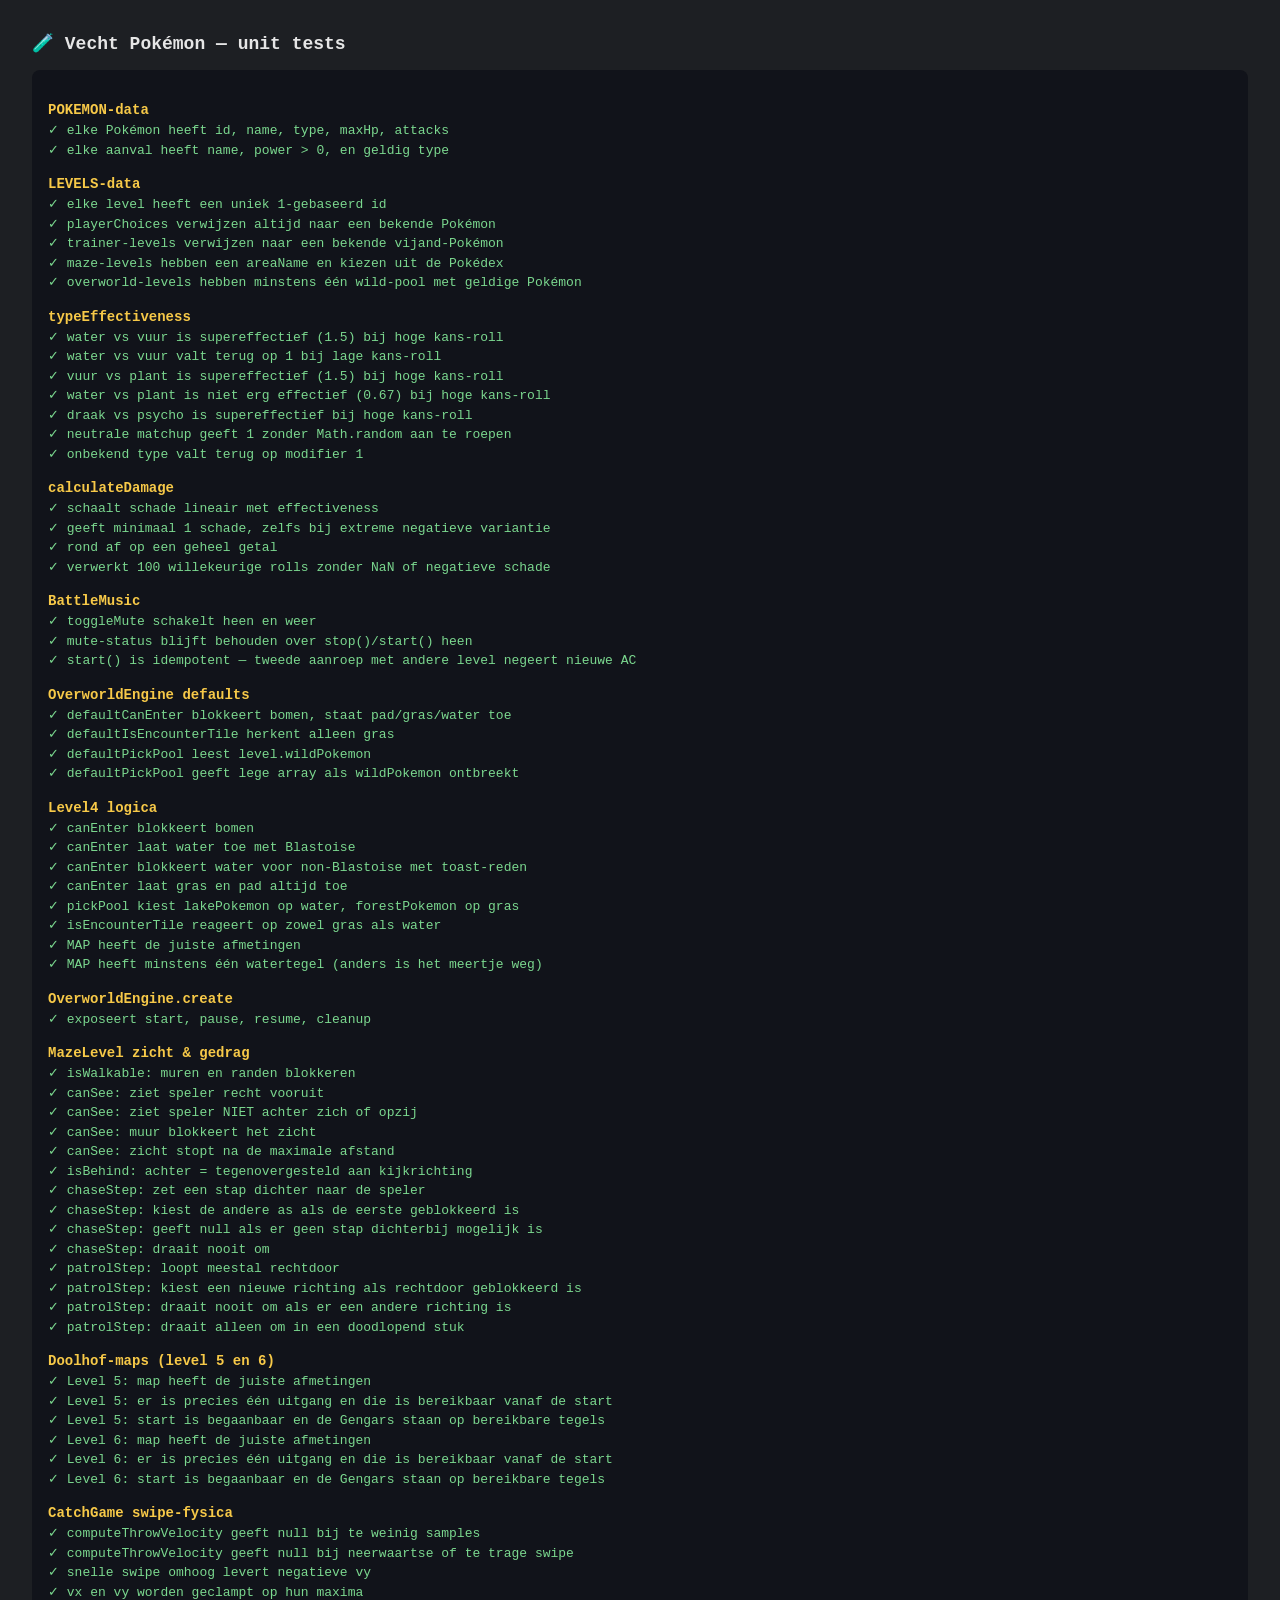
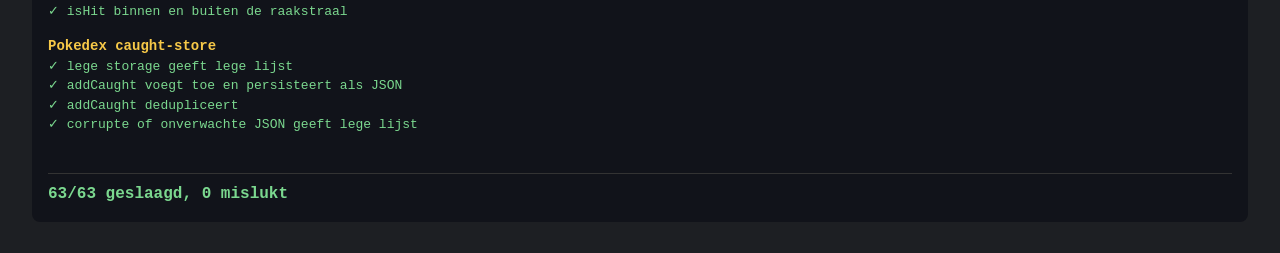
<file: tests.html>
<!DOCTYPE html>
<html lang="nl">
<head>
  <meta charset="UTF-8">
  <title>Vecht Pokémon — tests</title>
  <style>
    body { font-family: -apple-system, monospace; background: #1d1f23; color: #e6e6e6; padding: 24px; }
    h1 { margin: 0 0 16px; font-size: 18px; }
    #results { background: #11131a; padding: 16px; border-radius: 8px; line-height: 1.5; font-size: 13px; }
    .suite { color: #f7c948; margin-top: 14px; font-size: 14px; }
    .pass { color: #7bd88f; }
    .fail { color: #ff6b6b; font-weight: bold; }
    .fail-msg { color: #ffa8a8; margin-left: 24px; font-style: italic; }
    .summary { margin-top: 18px; padding-top: 12px; font-size: 16px; font-weight: bold; }
    .summary.pass { color: #7bd88f; }
    .summary.fail { color: #ff6b6b; }
    hr { border: none; border-top: 1px solid #333; margin: 8px 0; }
  </style>
</head>
<body>
  <h1>🧪 Vecht Pokémon — unit tests</h1>
  <div id="results"></div>

  <!-- Productie-code -->
  <script src="data/pokemon.js"></script>
  <script src="data/levels.js"></script>
  <script src="music.js"></script>
  <script src="overworld.js"></script>
  <script src="level3.js"></script>
  <script src="level4.js"></script>
  <script src="maze.js"></script>
  <script src="level5.js"></script>
  <script src="level6.js"></script>
  <script src="pokedex.js"></script>
  <script src="catch.js"></script>
  <script src="game.js"></script>

  <!-- Tests -->
  <script src="tests/runner.js"></script>
  <script src="tests/test_data.js"></script>
  <script src="tests/test_battle.js"></script>
  <script src="tests/test_music.js"></script>
  <script src="tests/test_overworld.js"></script>
  <script src="tests/test_maze.js"></script>
  <script src="tests/test_catch.js"></script>

  <script>TestRunner.run();</script>
</body>
</html>
</file>
